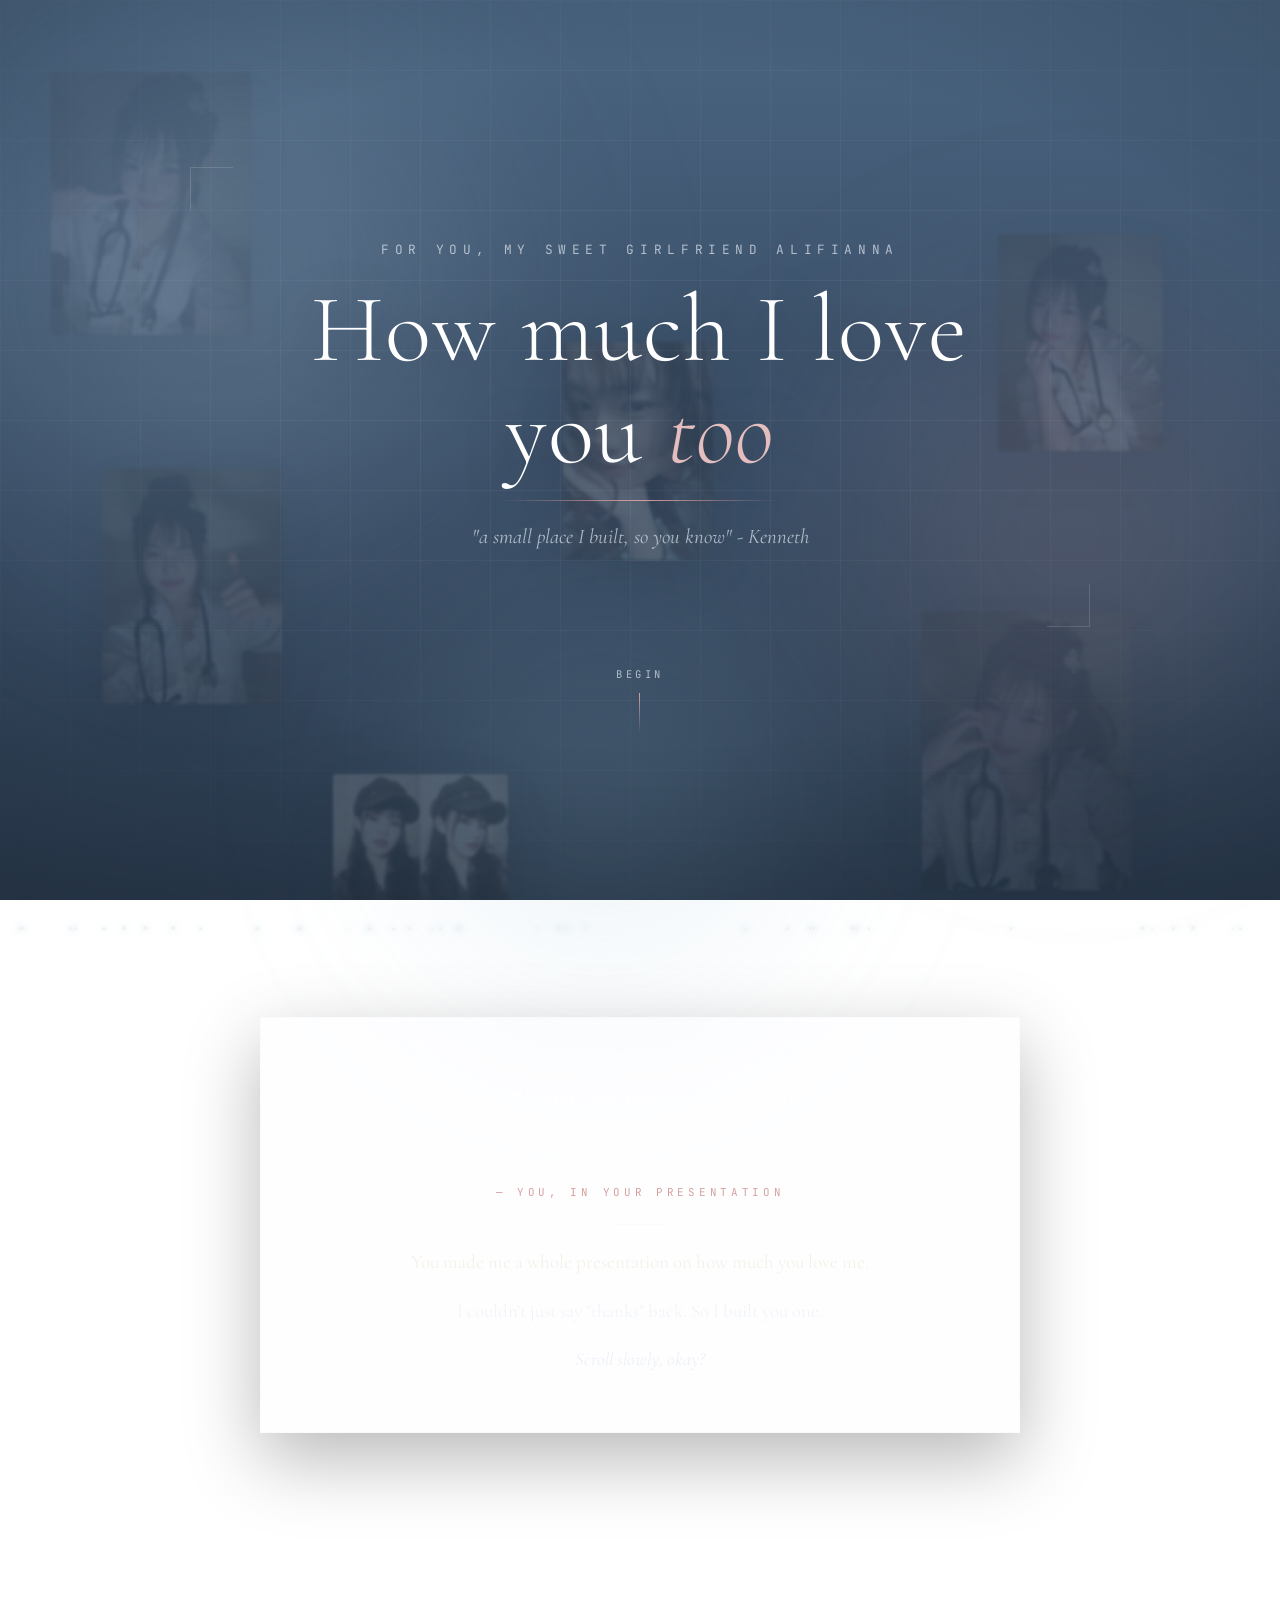
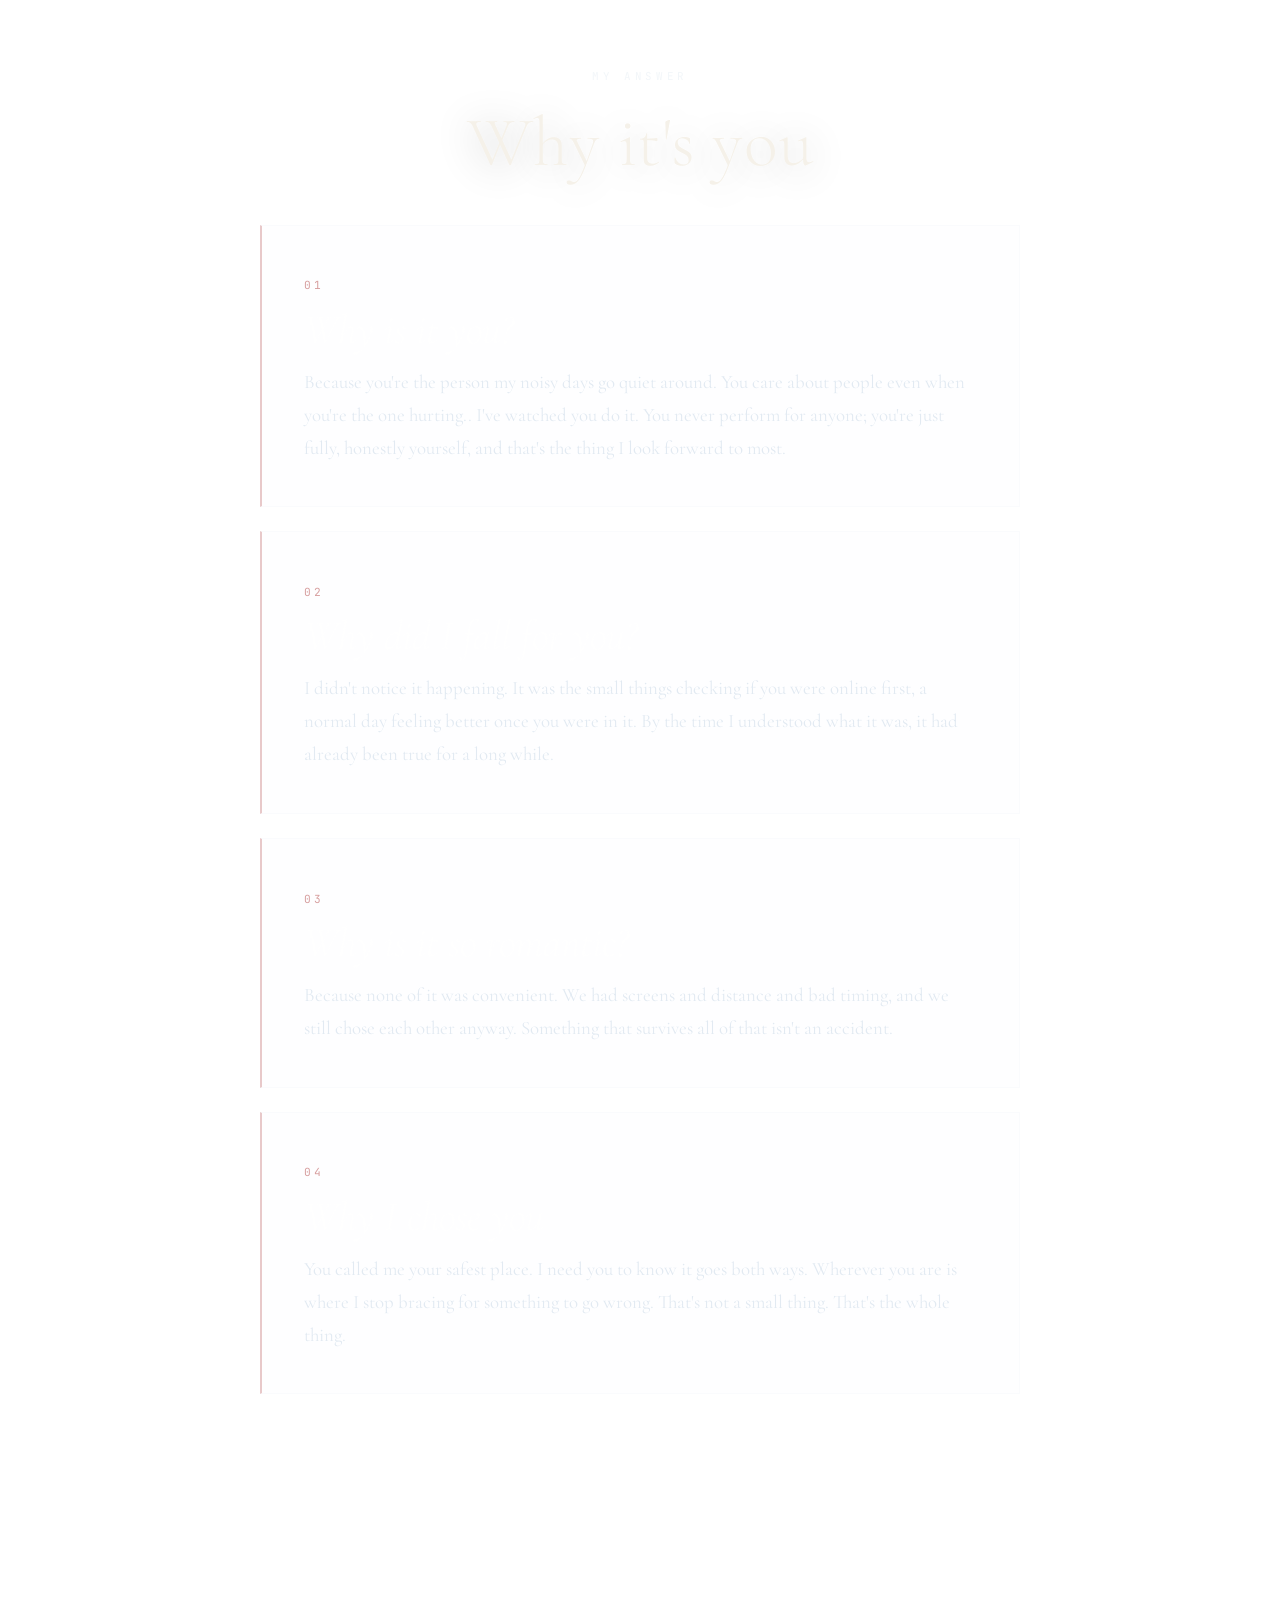
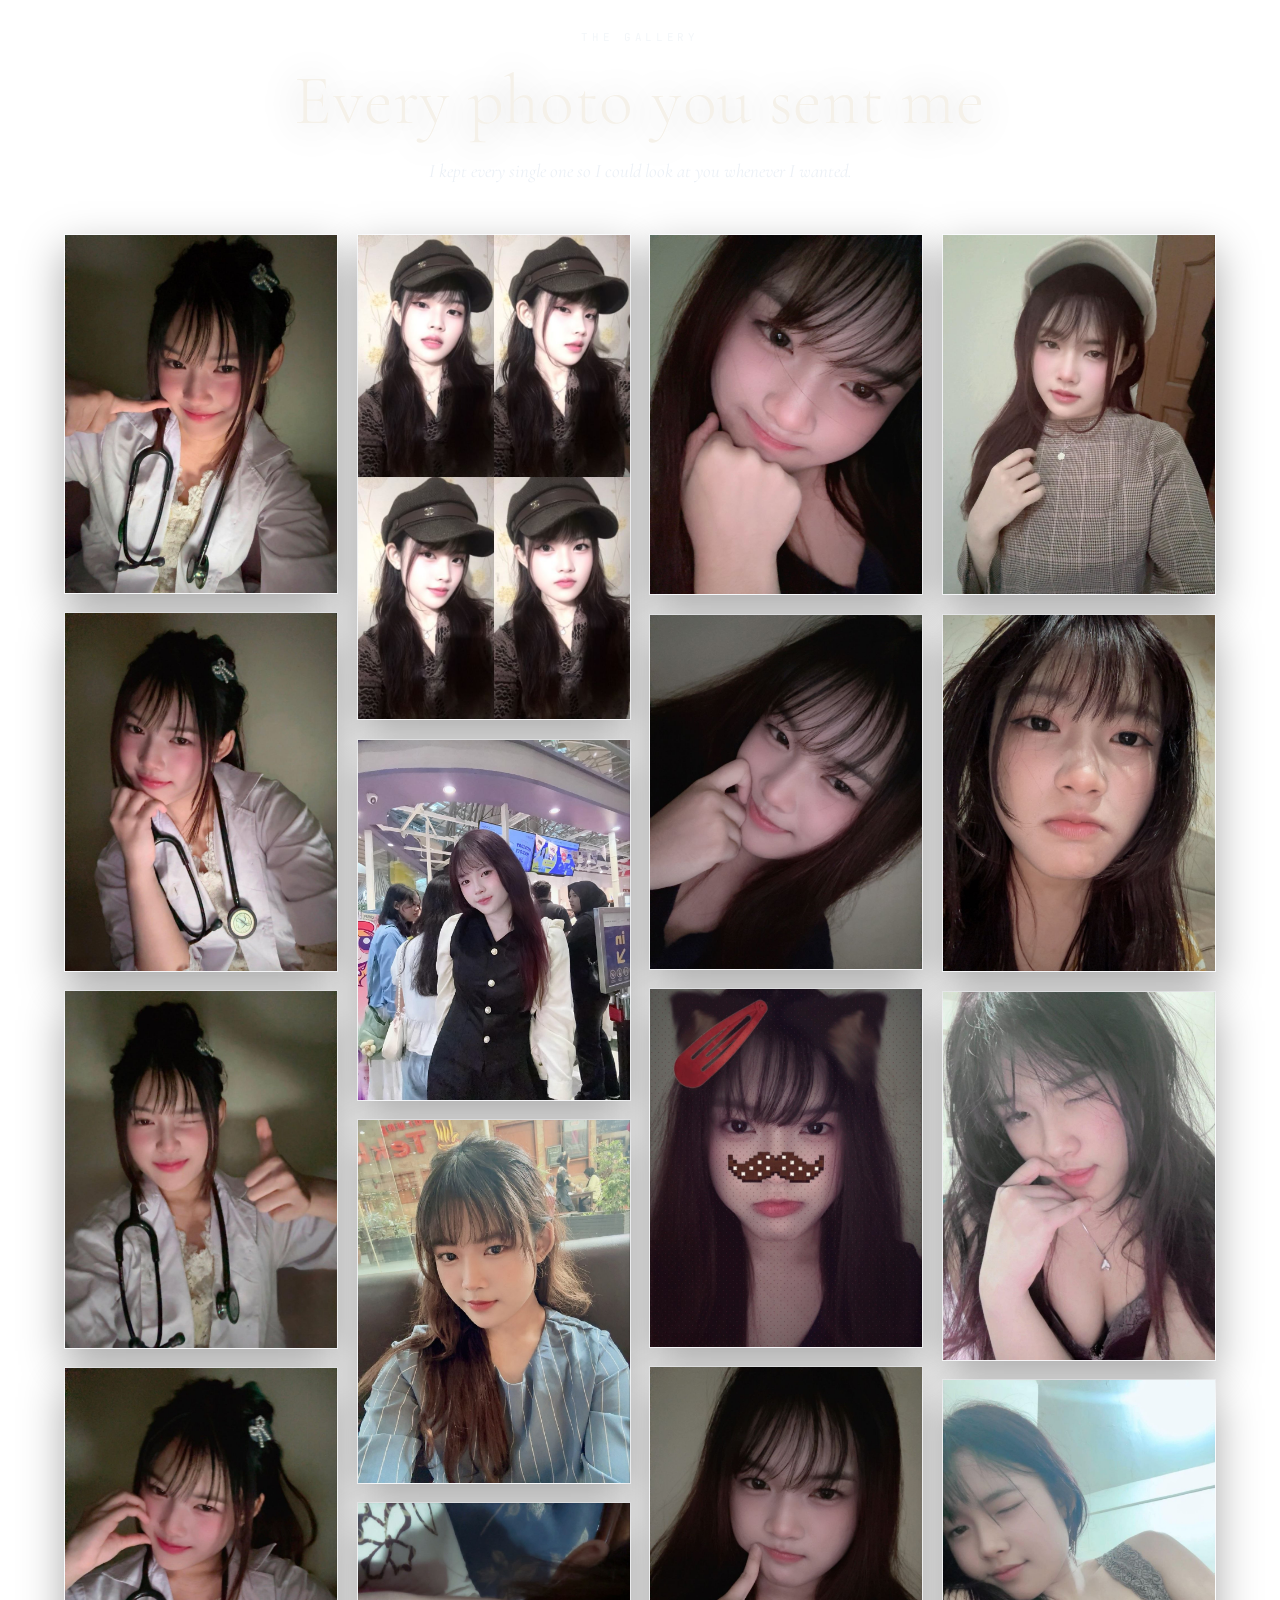
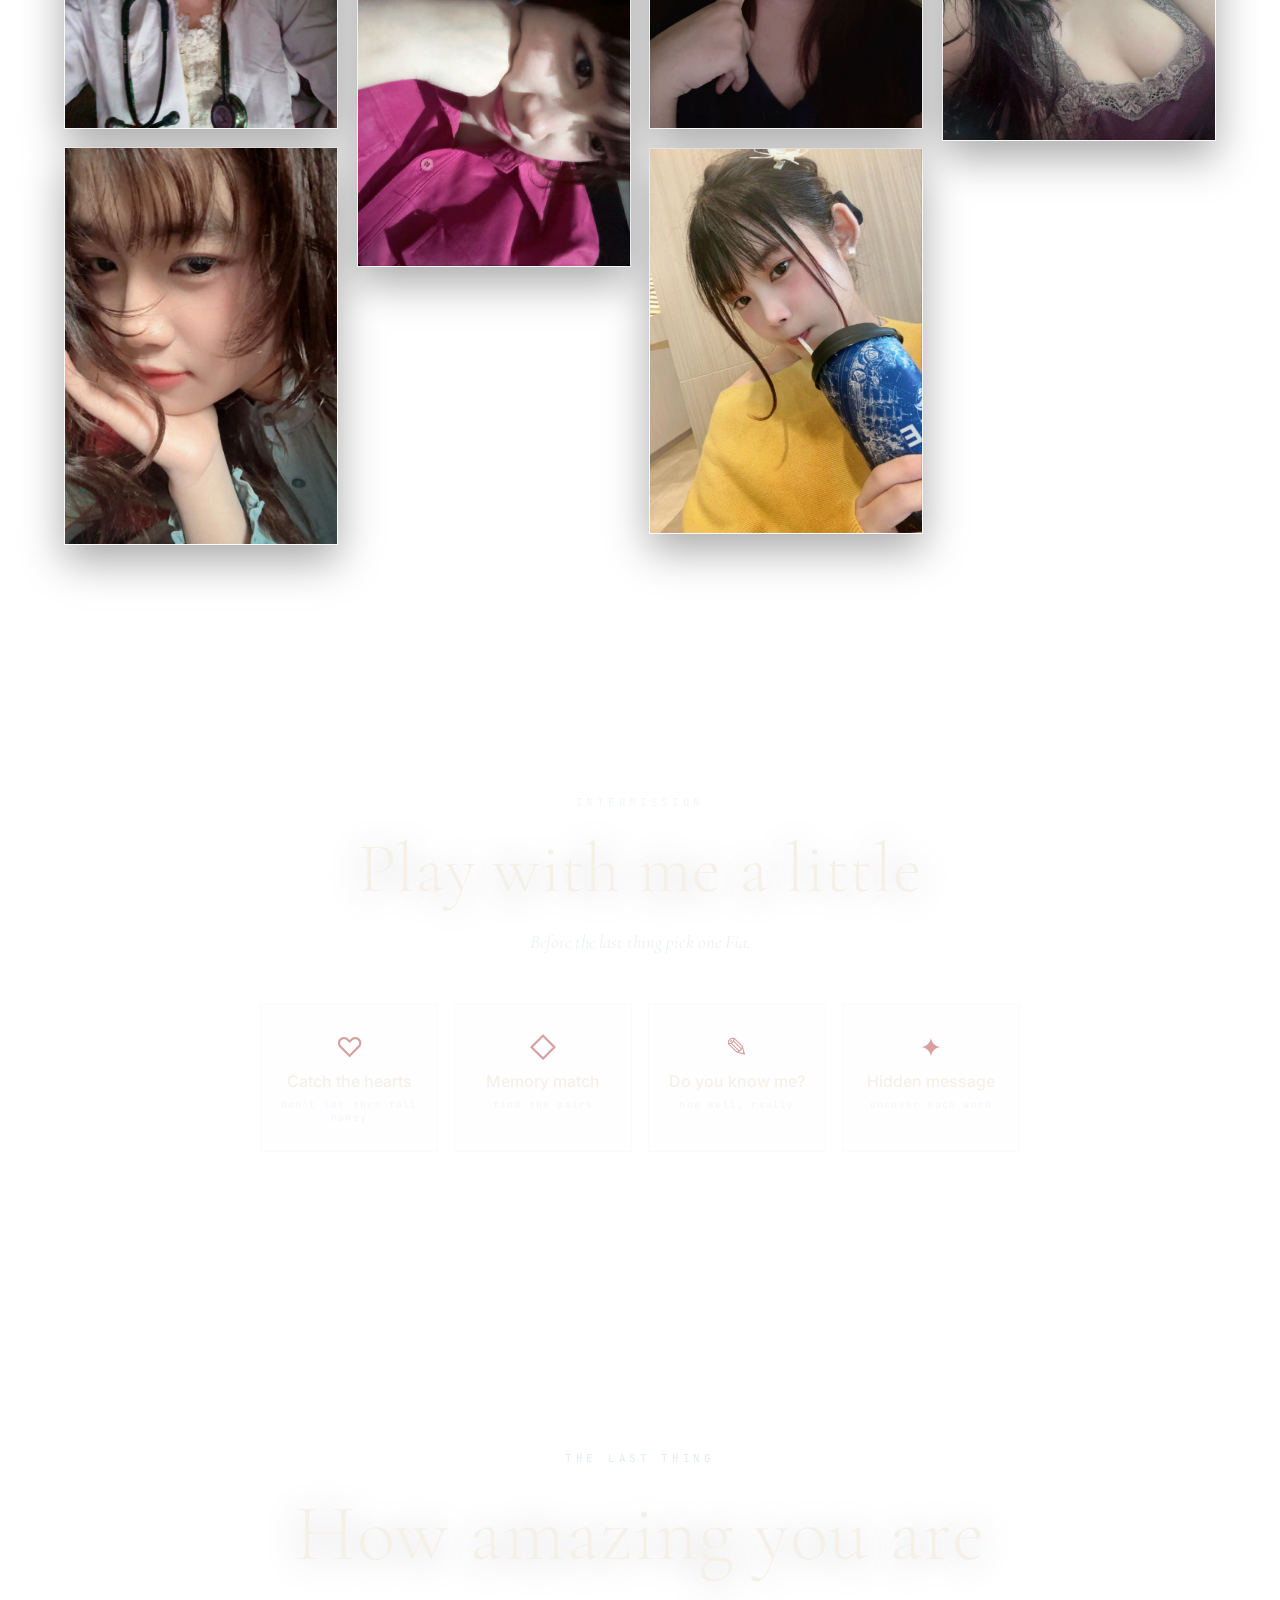
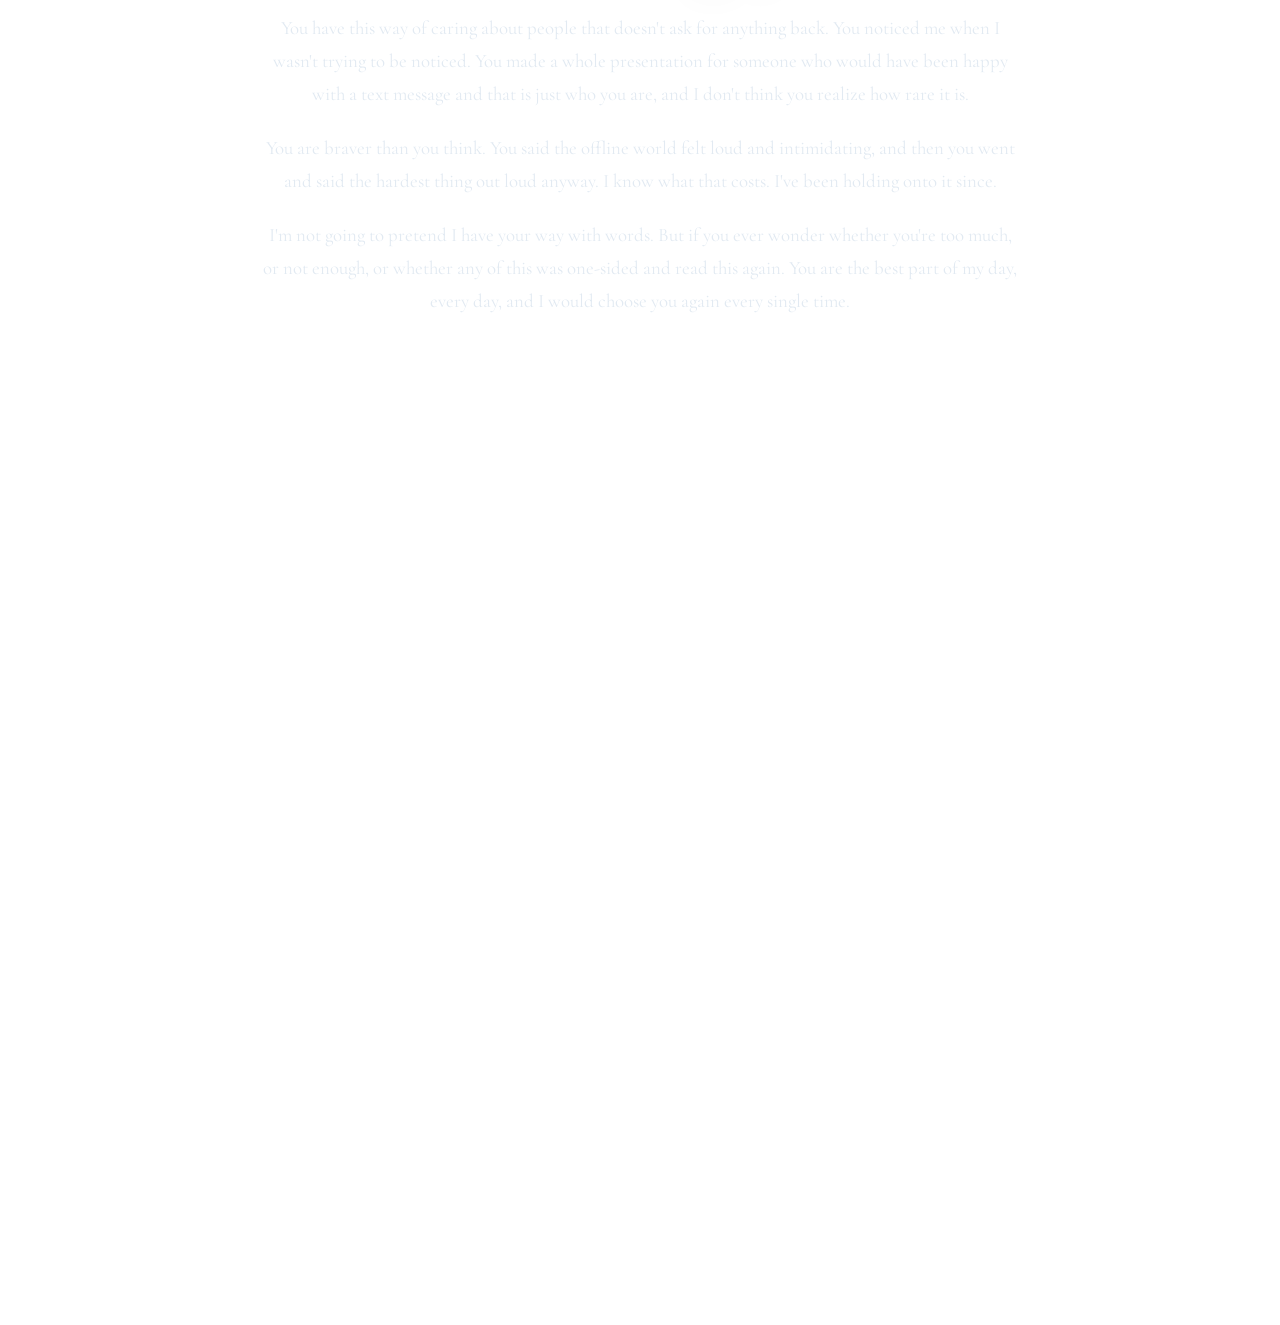
<file: index.html>
<!DOCTYPE html>
<html lang="en">
<head>
<meta charset="UTF-8" />
<meta name="viewport" content="width=device-width, initial-scale=1.0" />
<title>For you</title>
<link rel="preconnect" href="https://fonts.googleapis.com" />
<link rel="preconnect" href="https://fonts.gstatic.com" crossorigin />
<link href="https://fonts.googleapis.com/css2?family=Cormorant+Garamond:ital,wght@0,300;0,400;0,500;0,600;1,300;1,400;1,500&family=Inter:wght@300;400;500;600&family=JetBrains+Mono:wght@400;500&display=swap" rel="stylesheet" />
<link rel="stylesheet" href="style.css" />
</head>
<body>

<!-- ===== background stack ===== -->
<div class="bg-aurora" aria-hidden="true">
  <span class="aur aur--1"></span>
  <span class="aur aur--2"></span>
  <span class="aur aur--3"></span>
</div>
<div class="bg-grid" aria-hidden="true"></div>
<div class="bg-photos" id="bgPhotos" aria-hidden="true"></div>
<div class="bg-stars" id="bgStars" aria-hidden="true"></div>
<div class="bg-vignette" aria-hidden="true"></div>

<!-- ===== 1. HERO ===== -->
<header class="hero" id="hero">
  <div class="hero__frame">
    <p class="hero__eyebrow">For you, My Sweet Girlfriend Alifianna</p>
    <h1 class="hero__title">
      <span class="w">How</span> <span class="w">much</span> <span class="w">I</span>
      <span class="w">love</span> <span class="w">you</span> <span class="w"><em>too</em></span>
    </h1>
    <div class="hero__rule"></div>
    <p class="hero__sub">"a small place I built, so you know" - Kenneth</p>
  </div>
  <button class="hero__cue" id="scrollCue" aria-label="Scroll down">
    <span>begin</span>
    <span class="hero__arrow"></span>
  </button>
</header>

<!-- ===== 2. OPENING ===== -->
<section class="section section--narrow">
  <div class="panel reveal">
    <p class="quote">"In this vast digital space, you became my safest place."</p>
    <p class="label label--rose">&mdash; you, in your presentation</p>
    <div class="rule"></div>
    <p class="lead">You made me a whole presentation on how much you love me.</p>
    <p>I couldn't just say "thanks" back. So I built you one.</p>
    <p class="muted">Scroll slowly, okay?</p>
  </div>
</section>

<!-- ===== 3. THE REPLY ===== -->
<section class="section">
  <p class="label reveal">my answer</p>
  <h2 class="display reveal">Why it's you</h2>

  <div class="whys">
    <article class="why reveal">
      <span class="why__num">01</span>
      <h3>Why is it you?</h3>
      <p>Because you're the person my noisy days go quiet around. You care about people even when you're the one hurting.. I've watched you do it. You never perform for anyone; you're just fully, honestly yourself, and that's the thing I look forward to most.</p>
    </article>
    <article class="why reveal">
      <span class="why__num">02</span>
      <h3>Why did I fall for you?</h3>
      <p>I didn't notice it happening. It was the small things checking if you were online first, a normal day feeling better once you were in it. By the time I understood what it was, it had already been true for a long while.</p>
    </article>
    <article class="why reveal">
      <span class="why__num">03</span>
      <h3>Why is it so romantic?</h3>
      <p>Because none of it was convenient. We had screens and distance and bad timing, and we still chose each other anyway. Something that survives all of that isn't an accident.</p>
    </article>
    <article class="why reveal">
      <span class="why__num">04</span>
      <h3>Why I chose you</h3>
      <p>You called me your safest place. I need you to know it goes both ways. Wherever you are is where I stop bracing for something to go wrong. That's not a small thing. That's the whole thing.</p>
    </article>
  </div>
</section>

<!-- ===== 4. GALLERY ===== -->
<section class="section section--gallery">
  <p class="label reveal">the gallery</p>
  <h2 class="display reveal">Every photo you sent me</h2>
  <p class="gallery__intro reveal">I kept every single one so I could look at you whenever I wanted.</p>
  <div class="gallery" id="gallery"></div>
  <p class="muted center reveal" id="galleryNote"></p>
</section>

<!-- lightbox -->
<div class="lightbox" id="lightbox" hidden>
  <button class="lightbox__close" id="lbClose" aria-label="Close">&times;</button>
  <button class="lightbox__nav lightbox__nav--prev" id="lbPrev" aria-label="Previous">&#8249;</button>
  <figure class="lightbox__stage">
    <img id="lbImg" alt="" />
    <figcaption id="lbCap"></figcaption>
  </figure>
  <button class="lightbox__nav lightbox__nav--next" id="lbNext" aria-label="Next">&#8250;</button>
</div>

<!-- ===== 5. ARCADE ===== -->
<section class="section">
  <p class="label reveal">intermission</p>
  <h2 class="display reveal">Play with me a little</h2>
  <p class="center muted reveal">Before the last thing pick one Fia.</p>
  <div class="arcade reveal">
    <button class="game-card" data-game="catch">
      <span class="game-card__ico">&#9825;</span>
      <span class="game-card__name">Catch the hearts</span>
      <span class="game-card__hint">don't let them fall honey</span>
    </button>
    <button class="game-card" data-game="memory">
      <span class="game-card__ico">&#9671;</span>
      <span class="game-card__name">Memory match</span>
      <span class="game-card__hint">find the pairs</span>
    </button>
    <button class="game-card" data-game="quiz">
      <span class="game-card__ico">&#9998;</span>
      <span class="game-card__name">Do you know me?</span>
      <span class="game-card__hint">how well, really</span>
    </button>
    <button class="game-card" data-game="reveal">
      <span class="game-card__ico">&#10022;</span>
      <span class="game-card__name">Hidden message</span>
      <span class="game-card__hint">uncover each word</span>
    </button>
  </div>
  <div class="stage" id="gameStage" hidden>
    <button class="stage__close" id="gameClose" aria-label="Close">&times;</button>
    <div id="gameBody"></div>
  </div>
</section>

<!-- ===== 6. TRIBUTE ===== -->
<section class="section section--tribute">
  <div class="tribute reveal">
    <p class="label label--rose">the last thing</p>
    <h2 class="display display--lg">How amazing you are</h2>
    <p>You have this way of caring about people that doesn't ask for anything back. You noticed me when I wasn't trying to be noticed. You made a whole presentation for someone who would have been happy with a text message and that is just who you are, and I don't think you realize how rare it is.</p>
    <p>You are braver than you think. You said the offline world felt loud and intimidating, and then you went and said the hardest thing out loud anyway. I know what that costs. I've been holding onto it since.</p>
    <p>I'm not going to pretend I have your way with words. But if you ever wonder whether you're too much, or not enough, or whether any of this was one-sided and read this again. You are the best part of my day, every day, and I would choose you again every single time.</p>
  </div>
</section>

<!-- ===== 7. CLOSING ===== -->
<section class="section section--closing">
  <div class="closing reveal">
    <p class="label label--rose">and so</p>
    <p class="closing__big">I love you so much more,<br /><em>Alifianna</em></p>
    <button class="btn" id="replay">back to the top</button>
  </div>
</section>

<script src="script.js"></script>
</body>
</html>
</file>
<file: style.css>
/* =========================================================
   FOR YOU — brighter dusty blue / slate / cream
   ========================================================= */
:root{
  --sky:#A9C3D9;
  --blue:#7E9BB5;
  --deep:#41597380;
  --deep-solid:#3F566F;
  --slate:#2B3B4E;
  --cream:#F5F1E9;
  --rose:#D79F9F;
  --rose-soft:#E4BEBE;
  --mist:#E2EAF2;
  --ink:#F0F4F8;
  --ink-dim:rgba(226,234,242,.70);
  --ink-faint:rgba(226,234,242,.45);

  --display:"Cormorant Garamond",Georgia,serif;
  --sans:"Inter",system-ui,sans-serif;
  --mono:"JetBrains Mono",ui-monospace,monospace;

  --pad:clamp(1.25rem,5vw,4rem);
  --maxw:760px;
  --line:rgba(226,234,242,.16);
  --glass:rgba(226,234,242,.06);
}
*{box-sizing:border-box;margin:0;padding:0}
html{scroll-behavior:smooth}
body{
  font-family:var(--display);
  font-size:clamp(1.05rem,2.4vw,1.18rem);
  line-height:1.75;
  color:var(--ink);
  background:linear-gradient(180deg,#4A6480 0%,#3B5069 45%,#2B3B4E 100%);
  background-attachment:fixed;
  overflow-x:hidden;
}

/* ---------- background stack ---------- */
.bg-aurora,.bg-grid,.bg-photos,.bg-stars,.bg-vignette{
  position:fixed;inset:0;pointer-events:none;z-index:0;
}
.aur{
  position:absolute;border-radius:50%;filter:blur(70px);opacity:.5;
  mix-blend-mode:screen;
}
.aur--1{width:60vw;height:60vw;left:-12vw;top:-8vw;
  background:radial-gradient(circle,rgba(169,195,217,.55),transparent 68%);
  animation:aur1 30s ease-in-out infinite alternate}
.aur--2{width:52vw;height:52vw;right:-10vw;top:22vh;
  background:radial-gradient(circle,rgba(215,159,159,.35),transparent 68%);
  animation:aur2 38s ease-in-out infinite alternate}
.aur--3{width:46vw;height:46vw;left:24vw;bottom:-14vw;
  background:radial-gradient(circle,rgba(150,190,215,.42),transparent 68%);
  animation:aur3 34s ease-in-out infinite alternate}
@keyframes aur1{to{transform:translate(8vw,6vh) scale(1.18)}}
@keyframes aur2{to{transform:translate(-7vw,-5vh) scale(1.14)}}
@keyframes aur3{to{transform:translate(5vw,-7vh) scale(1.2)}}

.bg-grid{
  background-image:
    linear-gradient(rgba(226,234,242,.055) 1px,transparent 1px),
    linear-gradient(90deg,rgba(226,234,242,.055) 1px,transparent 1px);
  background-size:70px 70px;
  mask-image:radial-gradient(125% 95% at 50% 38%,#000 18%,transparent 76%);
  -webkit-mask-image:radial-gradient(125% 95% at 50% 38%,#000 18%,transparent 76%);
}

/* floating photos, far away */
.bg-photos{overflow:hidden}
.bg-photos figure{
  position:absolute;
  width:var(--w,180px);
  border-radius:3px;
  overflow:hidden;
  opacity:0;
  filter:blur(1.5px) saturate(.75);
  box-shadow:0 20px 60px rgba(0,0,0,.35);
  animation:floatPhoto var(--d,46s) ease-in-out infinite alternate;
  animation-delay:var(--delay,0s);
  will-change:transform,opacity;
}
.bg-photos img{width:100%;display:block}
.bg-photos figure.on{opacity:var(--o,.13)}
@keyframes floatPhoto{
  from{transform:translate3d(0,0,0) rotate(var(--r,-2deg))}
  to{transform:translate3d(var(--dx,20px),var(--dy,-40px),0) rotate(calc(var(--r,-2deg) * -1))}
}

.bg-stars span{
  position:absolute;bottom:-30px;
  width:var(--s,3px);height:var(--s,3px);border-radius:50%;
  background:rgba(245,241,233,.95);
  box-shadow:0 0 7px 1px rgba(210,230,245,.6);
  animation:rise var(--d,30s) linear infinite;
  animation-delay:var(--delay,0s);
}
@keyframes rise{
  0%{transform:translateY(0) translateX(0);opacity:0}
  12%{opacity:var(--o,.8)}
  88%{opacity:var(--o,.8)}
  100%{transform:translateY(-108vh) translateX(var(--x,25px));opacity:0}
}
.bg-vignette{
  background:radial-gradient(120% 85% at 50% 45%,transparent 45%,rgba(20,30,42,.55) 100%);
}

/* ---------- shared ---------- */
.section{
  position:relative;z-index:2;
  padding:clamp(4.5rem,13vh,10rem) var(--pad);
  display:flex;flex-direction:column;align-items:center;gap:1.1rem;
}
.section--narrow{min-height:70svh;justify-content:center}
.center{text-align:center}
.muted{color:var(--ink-dim);font-style:italic}
.lead{font-size:1.2rem;color:var(--cream)}

.label{
  font-family:var(--mono);font-size:.68rem;letter-spacing:.34em;
  text-transform:uppercase;color:var(--ink-faint);text-align:center;
}
.label--rose{color:var(--rose)}

.display{
  font-family:var(--display);font-weight:300;
  font-size:clamp(2.4rem,7vw,4.4rem);line-height:1.12;
  color:var(--cream);text-align:center;letter-spacing:.01em;
  text-shadow:0 3px 40px rgba(0,0,0,.3);
}
.display--lg{font-size:clamp(2.6rem,8vw,5rem)}
.display em{font-style:italic}

.rule{width:56px;height:1px;background:var(--line);margin:.4rem auto}

/* =========================================================
   HERO
   ========================================================= */
.hero{
  position:relative;z-index:2;min-height:100svh;
  display:flex;flex-direction:column;align-items:center;justify-content:center;
  gap:2.5rem;padding:var(--pad);text-align:center;
}
.hero__frame{
  position:relative;
  padding:clamp(2.5rem,7vw,4.5rem) clamp(1.5rem,6vw,4rem);
  display:flex;flex-direction:column;align-items:center;gap:1.1rem;
  max-width:min(94vw,900px);
}
/* thin corner brackets */
.hero__frame::before,.hero__frame::after{
  content:"";position:absolute;width:42px;height:42px;opacity:0;
  animation:fadeIn 1.4s ease 4.6s forwards;
}
.hero__frame::before{top:0;left:0;border-top:1px solid var(--line);border-left:1px solid var(--line)}
.hero__frame::after{bottom:0;right:0;border-bottom:1px solid var(--line);border-right:1px solid var(--line)}

.hero__eyebrow{
  font-family:var(--mono);font-size:clamp(.66rem,2.2vw,.8rem);
  letter-spacing:.44em;text-transform:uppercase;color:var(--ink-dim);
  opacity:0;animation:fadeUp 1.6s ease .4s forwards;
}
.hero__title{
  font-family:var(--display);font-weight:300;
  font-size:clamp(2.7rem,9.5vw,6rem);line-height:1.06;
  color:#fff;letter-spacing:.012em;
  text-shadow:0 4px 50px rgba(0,0,0,.35);
}
.hero__title .w{
  display:inline-block;opacity:0;
  animation:wordIn 1.1s cubic-bezier(.2,.7,.3,1) forwards;
}
.hero__title .w:nth-child(1){animation-delay:1.5s}
.hero__title .w:nth-child(2){animation-delay:1.68s}
.hero__title .w:nth-child(3){animation-delay:1.86s}
.hero__title .w:nth-child(4){animation-delay:2.04s}
.hero__title .w:nth-child(5){animation-delay:2.22s}
.hero__title .w:nth-child(6){animation-delay:2.4s}
.hero__title em{font-style:italic;color:var(--rose-soft)}
@keyframes wordIn{
  from{opacity:0;transform:translateY(22px) scale(.97);filter:blur(6px)}
  to{opacity:1;transform:none;filter:blur(0)}
}
.hero__rule{
  width:0;height:1px;background:linear-gradient(90deg,transparent,var(--rose),transparent);
  animation:ruleGrow 1.6s ease 3.3s forwards;
}
@keyframes ruleGrow{to{width:min(280px,60vw)}}
.hero__sub{
  font-family:var(--display);font-style:italic;font-size:clamp(1rem,3vw,1.3rem);
  color:var(--ink-dim);opacity:0;animation:fadeUp 1.6s ease 3.9s forwards;
}
.hero__cue{
  background:none;border:none;cursor:pointer;color:var(--ink-dim);
  font-family:var(--mono);font-size:.66rem;letter-spacing:.34em;text-transform:uppercase;
  display:flex;flex-direction:column;align-items:center;gap:.7rem;
  opacity:0;animation:fadeUp 1.4s ease 5.2s forwards;
}
.hero__cue:hover{color:var(--rose)}
.hero__arrow{
  width:1px;height:40px;background:linear-gradient(var(--rose),transparent);
  animation:pulse 2.4s ease-in-out infinite;
}
@keyframes pulse{0%,100%{opacity:.4;transform:scaleY(.8)}50%{opacity:1;transform:scaleY(1)}}
@keyframes fadeUp{from{opacity:0;transform:translateY(14px)}to{opacity:1;transform:none}}
@keyframes fadeIn{to{opacity:1}}

/* =========================================================
   PANELS
   ========================================================= */
.panel{
  background:var(--glass);border:1px solid var(--line);
  backdrop-filter:blur(10px);-webkit-backdrop-filter:blur(10px);
  padding:clamp(2rem,6vw,3.5rem);max-width:var(--maxw);width:100%;
  text-align:center;display:flex;flex-direction:column;gap:.95rem;
  box-shadow:0 26px 70px rgba(0,0,0,.28);
}
.quote{
  font-family:var(--display);font-style:italic;font-weight:300;
  font-size:clamp(1.4rem,4.2vw,2.1rem);line-height:1.4;color:#fff;
}

/* whys */
.whys{display:flex;flex-direction:column;gap:1.5rem;width:100%;max-width:var(--maxw);margin-top:1.5rem}
.why{
  position:relative;background:var(--glass);border:1px solid var(--line);
  border-left:2px solid rgba(215,159,159,.55);
  padding:clamp(1.6rem,5vw,2.6rem);
  backdrop-filter:blur(8px);-webkit-backdrop-filter:blur(8px);
  transition:transform .45s ease,border-color .45s ease,background .45s ease;
}
.why:hover{transform:translateX(6px);border-left-color:var(--rose);background:rgba(226,234,242,.09)}
.why__num{font-family:var(--mono);font-size:.7rem;letter-spacing:.3em;color:var(--rose)}
.why h3{
  font-family:var(--display);font-weight:300;font-style:italic;
  font-size:clamp(1.8rem,5.5vw,2.6rem);color:#fff;margin:.4rem 0 .7rem;line-height:1.15;
}
.why p{color:var(--mist)}

/* =========================================================
   GALLERY — grand
   ========================================================= */
.section--gallery{gap:.9rem}
.gallery__intro{color:var(--ink-dim);font-style:italic;text-align:center;margin-bottom:2rem}
.gallery{
  width:100%;max-width:1180px;
  columns:4 210px;column-gap:clamp(.7rem,1.6vw,1.15rem);
}
.gallery figure{
  break-inside:avoid;margin:0 0 clamp(.7rem,1.6vw,1.15rem);
  position:relative;overflow:hidden;cursor:pointer;
  border:1px solid var(--line);background:var(--glass);
  box-shadow:0 16px 40px rgba(0,0,0,.34);
  opacity:0;transform:translateY(26px);
  transition:transform .5s cubic-bezier(.2,.7,.3,1),box-shadow .5s ease,border-color .4s ease;
}
.gallery figure.in{opacity:1;transform:none}
.gallery figure:hover{transform:translateY(-8px) scale(1.015);box-shadow:0 26px 60px rgba(0,0,0,.5);border-color:var(--rose)}
.gallery img{width:100%;display:block;transition:transform .6s ease}
.gallery figure:hover img{transform:scale(1.05)}
.gallery figure::after{
  content:"";position:absolute;inset:0;
  background:linear-gradient(transparent 55%,rgba(20,30,42,.55));
  opacity:0;transition:opacity .4s ease;
}
.gallery figure:hover::after{opacity:1}
.ph{
  aspect-ratio:var(--ar,3/4);display:flex;align-items:center;justify-content:center;
  background:
    linear-gradient(rgba(226,234,242,.05) 1px,transparent 1px) 0 0/100% 15px,
    rgba(43,59,78,.55);
  color:var(--ink-faint);font-family:var(--mono);font-size:.62rem;letter-spacing:.2em;
  text-transform:uppercase;
}

/* lightbox */
.lightbox[hidden]{display:none}
.lightbox{
  position:fixed;inset:0;z-index:100;
  background:rgba(16,24,34,.94);backdrop-filter:blur(14px);
  display:flex;align-items:center;justify-content:center;gap:1rem;padding:1.5rem;
  animation:fadeIn .3s ease forwards;
}
.lightbox__stage{max-width:min(92vw,900px);max-height:88svh;display:flex;flex-direction:column;gap:.9rem;align-items:center}
.lightbox img{max-width:100%;max-height:78svh;display:block;box-shadow:0 30px 80px rgba(0,0,0,.6)}
.lightbox figcaption{font-family:var(--mono);font-size:.7rem;letter-spacing:.2em;text-transform:uppercase;color:var(--ink-faint)}
.lightbox__close{
  position:absolute;top:1.2rem;right:1.5rem;background:none;border:none;
  font-size:2.4rem;line-height:1;color:var(--ink-dim);cursor:pointer;
}
.lightbox__close:hover{color:var(--rose)}
.lightbox__nav{
  background:none;border:1px solid var(--line);color:var(--ink-dim);
  width:46px;height:46px;font-size:1.6rem;cursor:pointer;flex-shrink:0;
  transition:border-color .3s,color .3s;
}
.lightbox__nav:hover{border-color:var(--rose);color:var(--rose)}

/* =========================================================
   ARCADE
   ========================================================= */
.arcade{
  display:grid;grid-template-columns:repeat(auto-fit,minmax(160px,1fr));
  gap:1rem;max-width:760px;width:100%;margin-top:1.6rem;
}
.game-card{
  font-family:var(--sans);background:var(--glass);border:1px solid var(--line);
  backdrop-filter:blur(8px);padding:1.7rem 1rem;cursor:pointer;color:var(--mist);
  display:flex;flex-direction:column;align-items:center;gap:.45rem;
  transition:transform .3s ease,border-color .3s ease,background .3s ease;
}
.game-card:hover{transform:translateY(-6px);border-color:var(--rose);background:rgba(226,234,242,.1)}
.game-card:focus-visible{outline:2px solid var(--rose);outline-offset:3px}
.game-card__ico{font-size:1.7rem;color:var(--rose)}
.game-card__name{font-weight:500;font-size:1rem;color:var(--cream)}
.game-card__hint{font-family:var(--mono);font-size:.62rem;letter-spacing:.12em;color:var(--ink-faint)}

.stage[hidden]{display:none}
.stage{
  margin-top:2.2rem;width:100%;max-width:760px;min-height:340px;
  background:rgba(30,42,57,.72);border:1px solid var(--line);
  backdrop-filter:blur(16px);padding:clamp(1.6rem,5vw,2.6rem);
  position:relative;box-shadow:0 30px 70px rgba(0,0,0,.42);
}
.stage__close{
  position:absolute;top:.7rem;right:1.1rem;background:none;border:none;
  font-size:1.9rem;line-height:1;color:var(--ink-faint);cursor:pointer;
}
.stage__close:hover{color:var(--rose)}

.g-title{font-family:var(--display);font-weight:300;font-style:italic;font-size:2rem;color:var(--cream);text-align:center}
.g-sub{font-family:var(--mono);font-size:.68rem;letter-spacing:.16em;text-transform:uppercase;text-align:center;color:var(--ink-faint);margin:.4rem 0 1.4rem}
.g-win{font-family:var(--display);font-style:italic;font-size:1.5rem;color:var(--rose-soft);text-align:center;margin-top:1.2rem}

/* catch */
.catch-field{
  position:relative;height:320px;overflow:hidden;cursor:none;
  background:linear-gradient(rgba(169,195,217,.14),rgba(43,59,78,.5));
  border:1px solid var(--line);
}
.catch-basket{position:absolute;bottom:8px;left:50%;transform:translateX(-50%);font-size:2.2rem;filter:drop-shadow(0 0 10px rgba(215,159,159,.5))}
.falling-heart{position:absolute;font-size:1.4rem;color:var(--rose-soft);filter:drop-shadow(0 0 6px rgba(215,159,159,.6))}
.spark{position:absolute;width:5px;height:5px;border-radius:50%;background:var(--rose-soft);pointer-events:none;animation:spark .6s ease-out forwards}
@keyframes spark{to{transform:translate(var(--sx),var(--sy)) scale(0);opacity:0}}

/* memory */
.mem-grid{display:grid;grid-template-columns:repeat(4,1fr);gap:.65rem;max-width:380px;margin:0 auto}
.mem-card{
  aspect-ratio:3/4;border:1px solid var(--line);background:rgba(169,195,217,.16);
  cursor:pointer;font-size:1.5rem;display:flex;align-items:center;justify-content:center;
  transition:background .35s ease,border-color .35s ease,transform .35s ease;
  perspective:600px;
}
.mem-card:hover:not(.done){border-color:var(--rose)}
.mem-face{opacity:0;transform:scale(.5) rotateY(90deg);transition:opacity .25s,transform .35s;color:var(--rose-soft);width:100%;height:100%;display:flex;align-items:center;justify-content:center;overflow:hidden}
.mem-face img{width:100%;height:100%;object-fit:cover;border-radius:4px;display:block}
.mem-card.flipped{background:rgba(226,234,242,.14);border-color:var(--rose)}
.mem-card.flipped .mem-face{opacity:1;transform:scale(1) rotateY(0)}
.mem-card.done{background:rgba(215,159,159,.2);border-color:rgba(215,159,159,.6);cursor:default}
.mem-card.done .mem-face{opacity:1;transform:none;color:var(--cream)}

/* quiz */
.quiz-q{font-family:var(--display);font-size:1.5rem;text-align:center;color:#fff;margin-bottom:1.3rem;line-height:1.35}
.quiz-opts{display:flex;flex-direction:column;gap:.6rem;max-width:420px;margin:0 auto}
.quiz-opt{
  font-family:var(--sans);font-size:.95rem;padding:.85rem 1.1rem;
  border:1px solid var(--line);background:rgba(226,234,242,.05);color:var(--mist);
  cursor:pointer;text-align:left;transition:background .25s,border-color .25s,transform .25s;
}
.quiz-opt:hover:not(:disabled){background:rgba(226,234,242,.1);border-color:var(--rose);transform:translateX(4px)}
.quiz-opt.right{background:rgba(150,195,165,.25);border-color:#9CC9A8;color:#fff}
.quiz-opt.wrong{background:rgba(215,159,159,.24);border-color:var(--rose);color:#fff}
.quiz-prog{font-family:var(--mono);font-size:.62rem;letter-spacing:.2em;color:var(--ink-faint);text-align:center;margin-bottom:.8rem}

/* reveal */
.reveal-grid{display:flex;flex-wrap:wrap;gap:.5rem;justify-content:center;max-width:560px;margin:0 auto}
.reveal-cell{
  position:relative;min-width:74px;min-height:58px;padding:.5rem .85rem;
  border:1px solid var(--line);background:rgba(169,195,217,.15);cursor:pointer;overflow:hidden;
  transition:background .4s,border-color .4s;
}
.reveal-cell:hover{border-color:var(--rose)}
.reveal-heart{font-size:1.4rem;color:var(--rose-soft);transition:opacity .35s,transform .35s}
.reveal-word{
  position:absolute;inset:0;display:flex;align-items:center;justify-content:center;
  font-family:var(--display);font-size:1.15rem;color:#fff;
  opacity:0;transform:scale(.5);transition:opacity .4s,transform .4s;padding:0 .4rem;
}
.reveal-cell.open{background:rgba(226,234,242,.12);border-color:var(--rose)}
.reveal-cell.open .reveal-heart{opacity:0;transform:scale(1.6)}
.reveal-cell.open .reveal-word{opacity:1;transform:none}

/* =========================================================
   TRIBUTE / CLOSING
   ========================================================= */
.section--tribute{min-height:92svh;justify-content:center}
.tribute{max-width:var(--maxw);text-align:center;display:flex;flex-direction:column;gap:1.3rem}
.tribute p{color:var(--mist)}
.tribute .display{margin-bottom:.8rem}

.section--closing{min-height:92svh;justify-content:center;text-align:center}
.closing{display:flex;flex-direction:column;align-items:center;gap:1.2rem}
.closing__big{
  font-family:var(--display);font-weight:300;color:#fff;
  font-size:clamp(2.1rem,7vw,4.4rem);line-height:1.2;
}
.closing__big em{font-style:italic;color:var(--rose-soft)}
.btn{
  margin-top:1.6rem;font-family:var(--mono);font-size:.68rem;letter-spacing:.24em;
  text-transform:uppercase;background:transparent;border:1px solid var(--rose);
  color:var(--cream);padding:.85rem 1.9rem;cursor:pointer;
  transition:background .3s,color .3s;
}
.btn:hover{background:var(--rose);color:#1E2A39}

/* ---------- reveal on scroll ---------- */
.reveal{opacity:0;transform:translateY(30px);transition:opacity .9s ease,transform .9s ease}
.reveal.is-visible{opacity:1;transform:none}

/* ---------- responsive ---------- */
@media(max-width:700px){
  .gallery{columns:2 140px}
  .lightbox__nav{width:38px;height:38px;font-size:1.3rem}
  .hero__frame::before,.hero__frame::after{width:26px;height:26px}
}
@media(min-width:701px) and (max-width:1024px){
  .gallery{columns:3 180px}
}

@media(prefers-reduced-motion:reduce){
  *{animation:none!important;transition:none!important;scroll-behavior:auto!important}
  .reveal,.gallery figure{opacity:1;transform:none}
  .hero__title .w,.hero__eyebrow,.hero__sub,.hero__cue{opacity:1}
  .hero__rule{width:min(280px,60vw)}
  .hero__frame::before,.hero__frame::after{opacity:1}
}
</file>
